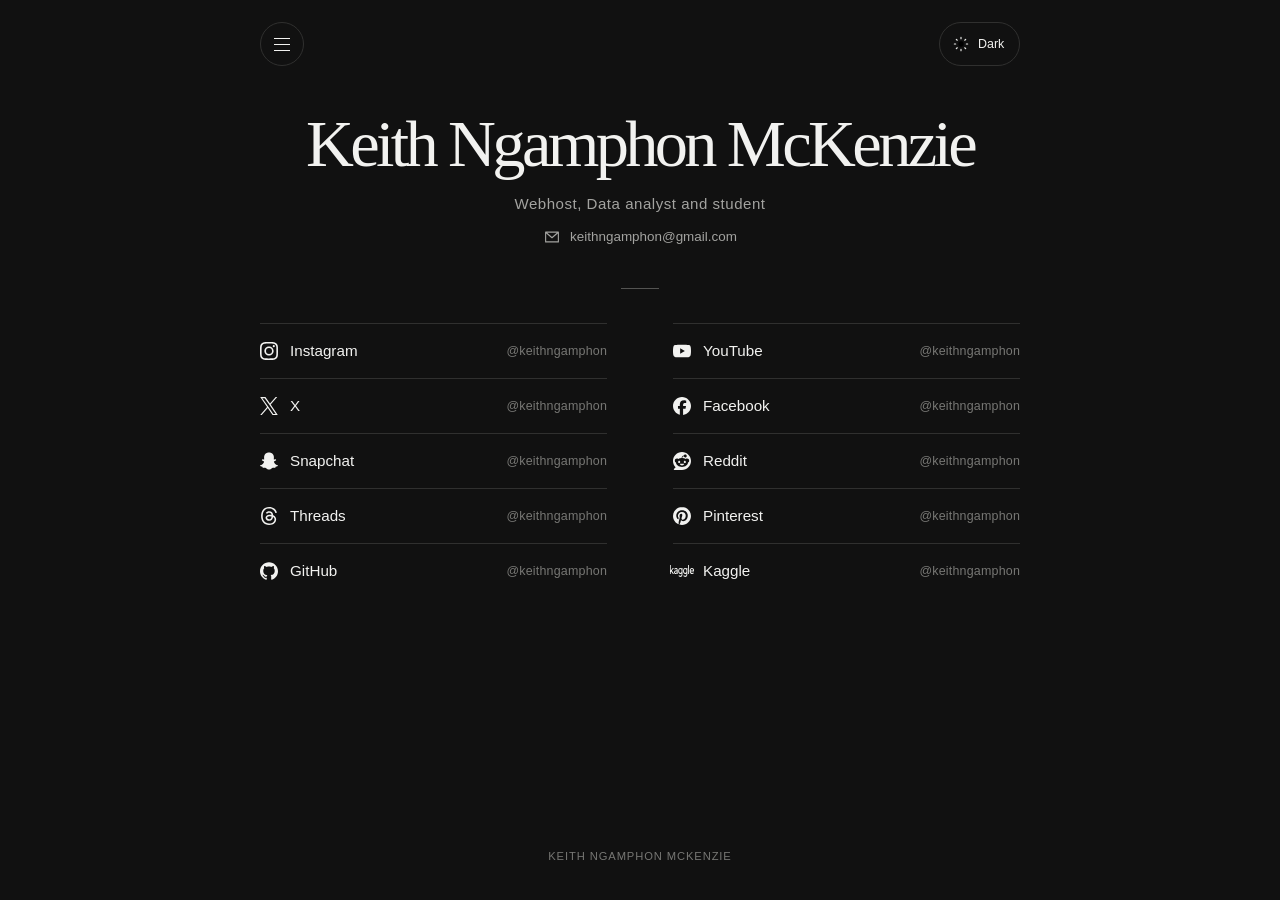
<file: index.html>
<!doctype html>
<html lang="en" data-theme="dark">
<head>
  <meta charset="utf-8"><meta name="viewport" content="width=device-width, initial-scale=1">
  <meta name="theme-color" content="#111111"><meta name="description" content="Links and contact for Keith Ngamphon McKenzie, webhost, data analyst and student.">
  <meta property="og:title" content="Keith Ngamphon McKenzie"><meta property="og:description" content="Webhost, data analyst and student. Find Keith around the web."><meta property="og:type" content="website">
  <link rel="icon" type="image/svg+xml" href="favicon.svg"><link rel="stylesheet" href="site.css"><script type="module" src="site.js"></script>
  <title>Keith Ngamphon McKenzie</title>
</head>
<body>
  <div class="controls">
    <button class="menu-toggle" id="menu-toggle" type="button" aria-label="Open navigation menu" aria-expanded="false" aria-controls="site-menu"><span></span><span></span><span></span></button>
    <button class="theme-toggle" id="theme-toggle" type="button" aria-label="Switch to light theme" title="Switch to light theme">
      <svg class="theme-icon icon-sun" viewBox="0 0 24 24" aria-hidden="true"><circle cx="12" cy="12" r="4"/><path d="M12 2v2m0 16v2M4.93 4.93l1.42 1.42m11.3 11.3 1.42 1.42M2 12h2m16 0h2M4.93 19.07l1.42-1.42m11.3-11.3 1.42-1.42" fill="none" stroke="currentColor" stroke-width="1.7" stroke-linecap="round"/></svg>
      <svg class="theme-icon icon-moon" viewBox="0 0 24 24" aria-hidden="true"><path d="M20.2 15.4A8.5 8.5 0 0 1 8.6 3.8 8.6 8.6 0 1 0 20.2 15.4Z" fill="none" stroke="currentColor" stroke-width="1.7" stroke-linecap="round" stroke-linejoin="round"/></svg><span class="theme-label" id="theme-label">Dark</span>
    </button>
    <nav class="site-menu" id="site-menu" aria-label="Main navigation" hidden><a href="index.html" aria-current="page">Home</a><a href="projects.html">Projects</a><a href="contact.html">Contact</a><a href="about.html">About</a></nav>
  </div>
  <main class="page">
    <header><h1><a class="site-title" href="index.html">Keith Ngamphon McKenzie</a></h1><p class="role">Webhost, Data analyst and student</p>
      <a class="home-email" href="mailto:keithngamphon@gmail.com"><svg class="social-icon" viewBox="0 0 24 24" aria-hidden="true"><path d="M3.5 5.5h17v13h-17zM4 6l8 7 8-7" fill="none" stroke="currentColor" stroke-width="1.5" stroke-linecap="round" stroke-linejoin="round"/></svg><span>keithngamphon@gmail.com</span></a>
    </header>
    <hr class="rule">
    <nav aria-label="Social profiles"><ul class="links">
      <li><a href="https://www.instagram.com/keithngamphon/" target="_blank" rel="noopener noreferrer"><span class="profile-label"><svg class="social-icon" viewBox="0 0 24 24" aria-hidden="true"><use href="./social-icons.svg#icon-instagram"></use></svg><span class="network">Instagram</span></span><span class="handle">@keithngamphon</span></a></li>
      <li><a href="https://www.youtube.com/@keithngamphon" target="_blank" rel="noopener noreferrer"><span class="profile-label"><svg class="social-icon" viewBox="0 0 24 24" aria-hidden="true"><use href="./social-icons.svg#icon-youtube"></use></svg><span class="network">YouTube</span></span><span class="handle">@keithngamphon</span></a></li>
      <li><a href="https://x.com/keithngamphon" target="_blank" rel="noopener noreferrer"><span class="profile-label"><svg class="social-icon" viewBox="0 0 24 24" aria-hidden="true"><use href="./social-icons.svg#icon-x"></use></svg><span class="network">X</span></span><span class="handle">@keithngamphon</span></a></li>
      <li><a href="https://www.facebook.com/keithngamphon" target="_blank" rel="noopener noreferrer"><span class="profile-label"><svg class="social-icon" viewBox="0 0 24 24" aria-hidden="true"><use href="./social-icons.svg#icon-facebook"></use></svg><span class="network">Facebook</span></span><span class="handle">@keithngamphon</span></a></li>
      <li><a href="https://www.snapchat.com/add/keithngamphon" target="_blank" rel="noopener noreferrer"><span class="profile-label"><svg class="social-icon" viewBox="0 0 24 24" aria-hidden="true"><use href="./social-icons.svg#icon-snapchat"></use></svg><span class="network">Snapchat</span></span><span class="handle">@keithngamphon</span></a></li>
      <li><a href="https://www.reddit.com/user/keithngamphon/" target="_blank" rel="noopener noreferrer"><span class="profile-label"><svg class="social-icon" viewBox="0 0 24 24" aria-hidden="true"><use href="./social-icons.svg#icon-reddit"></use></svg><span class="network">Reddit</span></span><span class="handle">@keithngamphon</span></a></li>
      <li><a href="https://www.threads.net/@keithngamphon" target="_blank" rel="noopener noreferrer"><span class="profile-label"><svg class="social-icon" viewBox="0 0 24 24" aria-hidden="true"><use href="./social-icons.svg#icon-threads"></use></svg><span class="network">Threads</span></span><span class="handle">@keithngamphon</span></a></li>
      <li><a href="https://www.pinterest.com/keithngamphon/" target="_blank" rel="noopener noreferrer"><span class="profile-label"><svg class="social-icon" viewBox="0 0 24 24" aria-hidden="true"><use href="./social-icons.svg#icon-pinterest"></use></svg><span class="network">Pinterest</span></span><span class="handle">@keithngamphon</span></a></li>
      <li><a href="https://github.com/keithngamphon" target="_blank" rel="noopener noreferrer"><span class="profile-label"><svg class="social-icon" viewBox="0 0 24 24" aria-hidden="true"><use href="./social-icons.svg#icon-github"></use></svg><span class="network">GitHub</span></span><span class="handle">@keithngamphon</span></a></li>
      <li><a href="https://www.kaggle.com/keithngamphon" target="_blank" rel="noopener noreferrer"><span class="profile-label"><svg class="social-icon social-icon-kaggle" viewBox="0 0 24 24" aria-hidden="true"><use href="./social-icons.svg#icon-kaggle"></use></svg><span class="network">Kaggle</span></span><span class="handle">@keithngamphon</span></a></li>
    </ul></nav>
    <footer>Keith Ngamphon McKenzie</footer>
  </main>
</body>
</html>
</file>
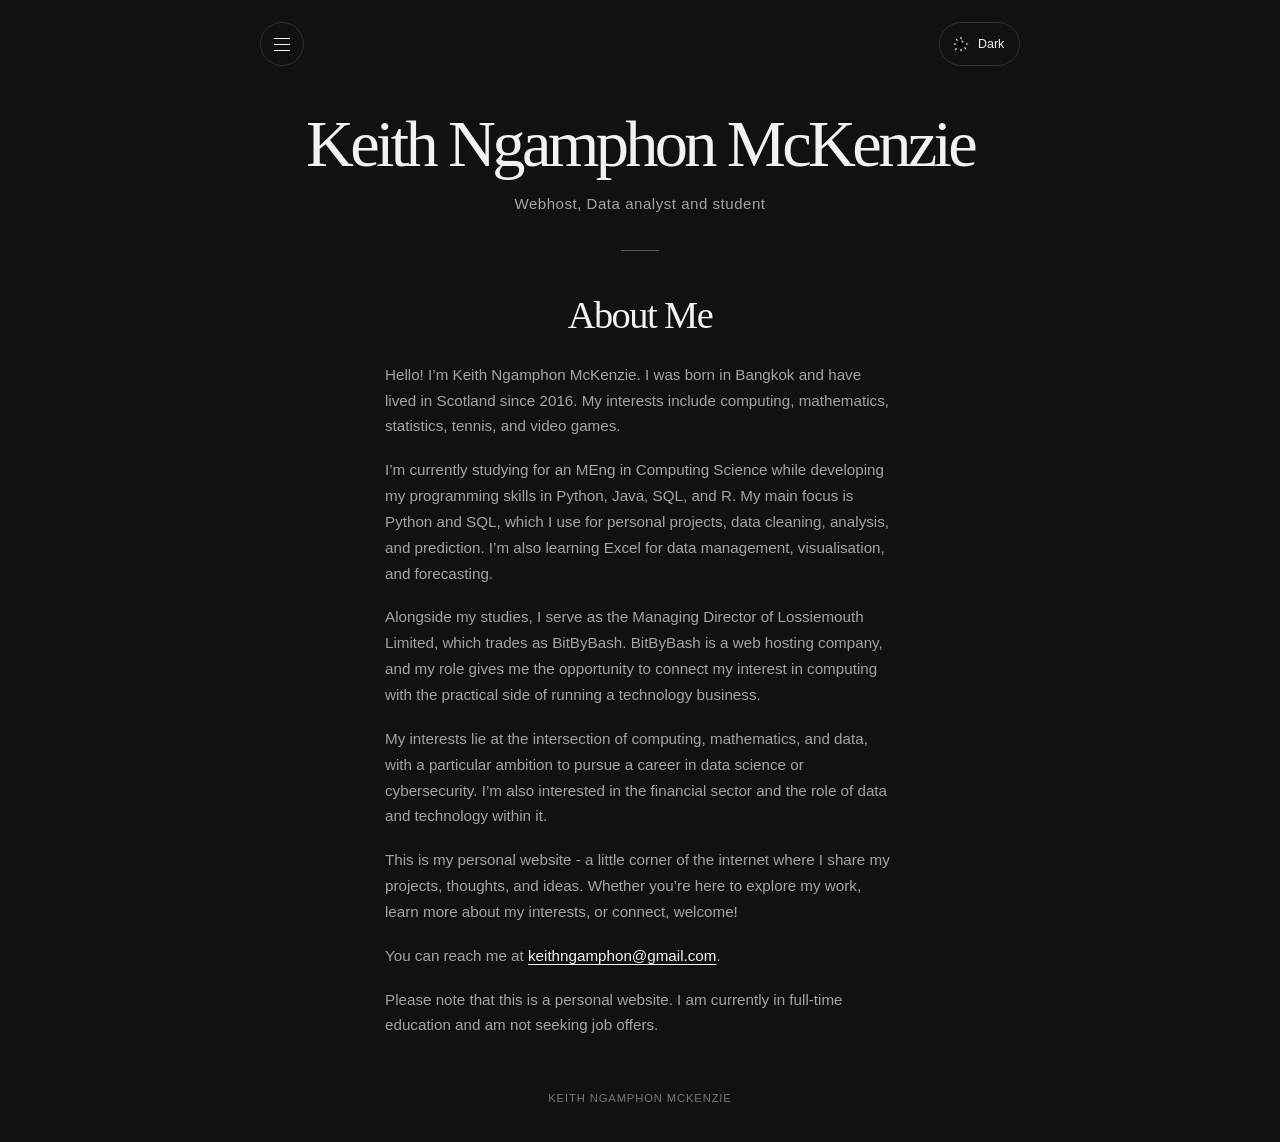
<file: about.html>
<!doctype html>
<html lang="en" data-theme="dark">
<head><meta charset="utf-8"><meta name="viewport" content="width=device-width, initial-scale=1"><meta name="theme-color" content="#111111"><meta name="description" content="About Keith Ngamphon McKenzie, webhost, data analyst and student."><meta property="og:title" content="About — Keith Ngamphon McKenzie"><meta property="og:description" content="About Keith Ngamphon McKenzie, webhost, data analyst and student."><meta property="og:type" content="website"><link rel="icon" type="image/svg+xml" href="favicon.svg"><link rel="stylesheet" href="site.css"><script type="module" src="site.js"></script><title>About — Keith Ngamphon McKenzie</title></head>
<body><div class="controls"><button class="menu-toggle" id="menu-toggle" type="button" aria-label="Open navigation menu" aria-expanded="false" aria-controls="site-menu"><span></span><span></span><span></span></button><button class="theme-toggle" id="theme-toggle" type="button" aria-label="Switch to light theme" title="Switch to light theme"><svg class="theme-icon icon-sun" viewBox="0 0 24 24" aria-hidden="true"><circle cx="12" cy="12" r="4"/><path d="M12 2v2m0 16v2M4.93 4.93l1.42 1.42m11.3 11.3 1.42 1.42M2 12h2m16 0h2M4.93 19.07l-1.42 1.42m11.3-11.3-1.42-1.42" fill="none" stroke="currentColor" stroke-width="1.7" stroke-linecap="round"/></svg><svg class="theme-icon icon-moon" viewBox="0 0 24 24" aria-hidden="true"><path d="M20.2 15.4A8.5 8.5 0 0 1 8.6 3.8 8.6 8.6 0 1 0 20.2 15.4Z" fill="none" stroke="currentColor" stroke-width="1.7" stroke-linecap="round" stroke-linejoin="round"/></svg><span class="theme-label" id="theme-label">Dark</span></button><nav class="site-menu" id="site-menu" aria-label="Main navigation" hidden><a href="index.html">Home</a><a href="projects.html">Projects</a><a href="contact.html">Contact</a><a href="about.html" aria-current="page">About</a></nav></div>
<main class="page"><header><h1><a class="site-title" href="index.html">Keith Ngamphon McKenzie</a></h1><p class="role">Webhost, Data analyst and student</p></header><hr class="rule"><section class="content" aria-labelledby="page-heading"><h2 class="page-heading" id="page-heading">About Me</h2><div class="about-copy"><p>Hello! I’m Keith Ngamphon McKenzie. I was born in Bangkok and have lived in Scotland since 2016. My interests include computing, mathematics, statistics, tennis, and video games.</p><p>I’m currently studying for an MEng in Computing Science while developing my programming skills in Python, Java, SQL, and R. My main focus is Python and SQL, which I use for personal projects, data cleaning, analysis, and prediction. I’m also learning Excel for data management, visualisation, and forecasting.</p><p>Alongside my studies, I serve as the Managing Director of Lossiemouth Limited, which trades as BitByBash. BitByBash is a web hosting company, and my role gives me the opportunity to connect my interest in computing with the practical side of running a technology business.</p><p>My interests lie at the intersection of computing, mathematics, and data, with a particular ambition to pursue a career in data science or cybersecurity. I’m also interested in the financial sector and the role of data and technology within it.</p><p>This is my personal website - a little corner of the internet where I share my projects, thoughts, and ideas. Whether you’re here to explore my work, learn more about my interests, or connect, welcome!</p><p>You can reach me at <a href="mailto:keithngamphon@gmail.com">keithngamphon@gmail.com</a>.</p><p>Please note that this is a personal website. I am currently in full-time education and am not seeking job offers.</p></div></section><footer>Keith Ngamphon McKenzie</footer></main></body></html>
</file>
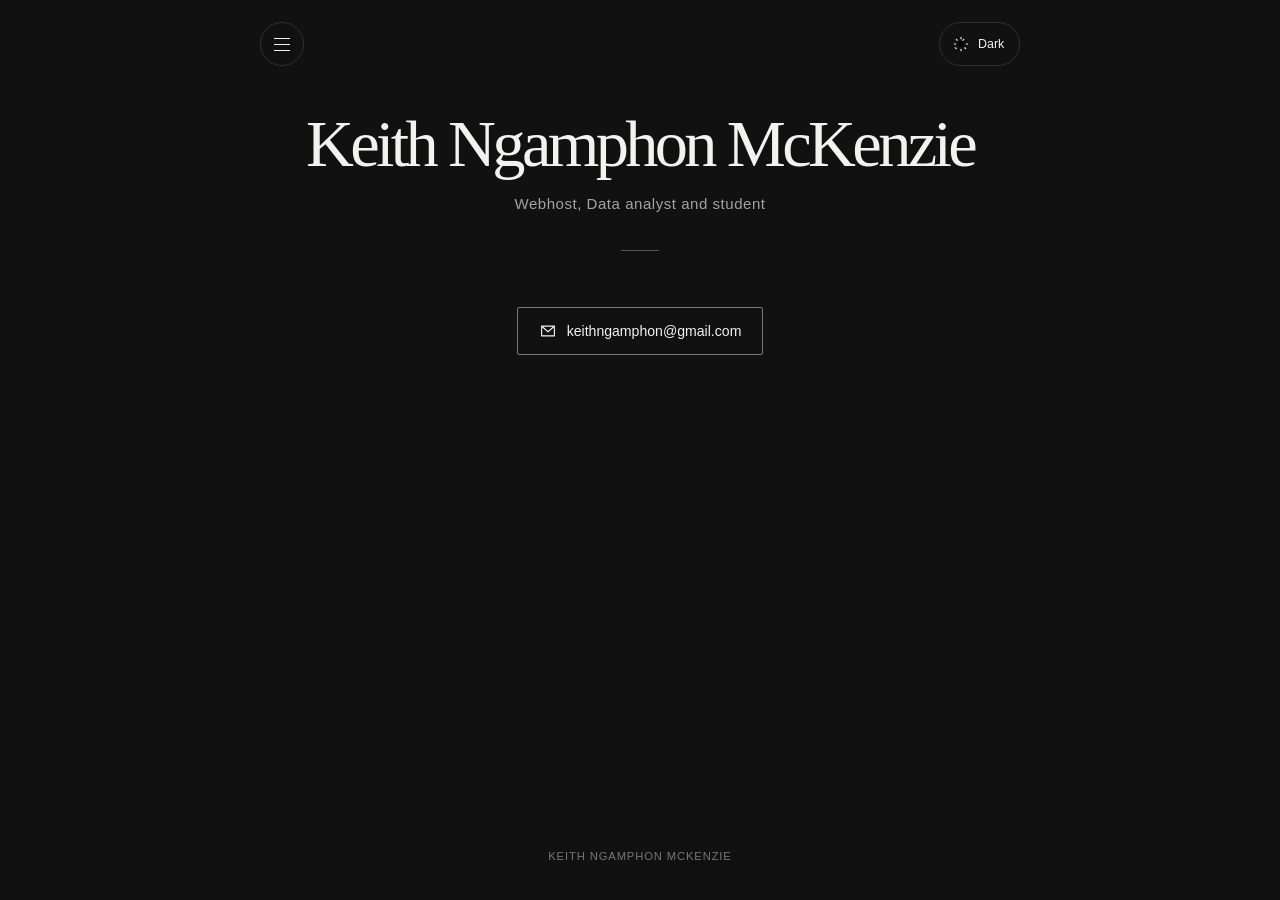
<file: contact.html>
<!doctype html>
<html lang="en" data-theme="dark">
<head><meta charset="utf-8"><meta name="viewport" content="width=device-width, initial-scale=1"><meta name="theme-color" content="#111111"><meta name="description" content="Contact Keith Ngamphon McKenzie by email."><meta property="og:title" content="Contact — Keith Ngamphon McKenzie"><meta property="og:description" content="Contact Keith Ngamphon McKenzie by email."><meta property="og:type" content="website"><link rel="icon" type="image/svg+xml" href="favicon.svg"><link rel="stylesheet" href="site.css"><script type="module" src="site.js"></script><title>Contact — Keith Ngamphon McKenzie</title></head>
<body><div class="controls"><button class="menu-toggle" id="menu-toggle" type="button" aria-label="Open navigation menu" aria-expanded="false" aria-controls="site-menu"><span></span><span></span><span></span></button><button class="theme-toggle" id="theme-toggle" type="button" aria-label="Switch to light theme" title="Switch to light theme"><svg class="theme-icon icon-sun" viewBox="0 0 24 24" aria-hidden="true"><circle cx="12" cy="12" r="4"/><path d="M12 2v2m0 16v2M4.93 4.93l1.42 1.42m11.3 11.3 1.42 1.42M2 12h2m16 0h2M4.93 19.07l-1.42-1.42m11.3-11.3 1.42-1.42" fill="none" stroke="currentColor" stroke-width="1.7" stroke-linecap="round"/></svg><svg class="theme-icon icon-moon" viewBox="0 0 24 24" aria-hidden="true"><path d="M20.2 15.4A8.5 8.5 0 0 1 8.6 3.8 8.6 8.6 0 1 0 20.2 15.4Z" fill="none" stroke="currentColor" stroke-width="1.7" stroke-linecap="round" stroke-linejoin="round"/></svg><span class="theme-label" id="theme-label">Dark</span></button><nav class="site-menu" id="site-menu" aria-label="Main navigation" hidden><a href="index.html">Home</a><a href="projects.html">Projects</a><a href="contact.html" aria-current="page">Contact</a><a href="about.html">About</a></nav></div>
<main class="page"><header><h1><a class="site-title" href="index.html">Keith Ngamphon McKenzie</a></h1><p class="role">Webhost, Data analyst and student</p></header><hr class="rule"><section class="content contact-content" aria-label="Email contact"><a class="email" href="mailto:keithngamphon@gmail.com"><svg class="social-icon" viewBox="0 0 24 24" aria-hidden="true"><path d="M3.5 5.5h17v13h-17zM4 6l8 7 8-7" fill="none" stroke="currentColor" stroke-width="1.5" stroke-linecap="round" stroke-linejoin="round"/></svg><span>keithngamphon@gmail.com</span></a></section><footer>Keith Ngamphon McKenzie</footer></main></body></html>
</file>
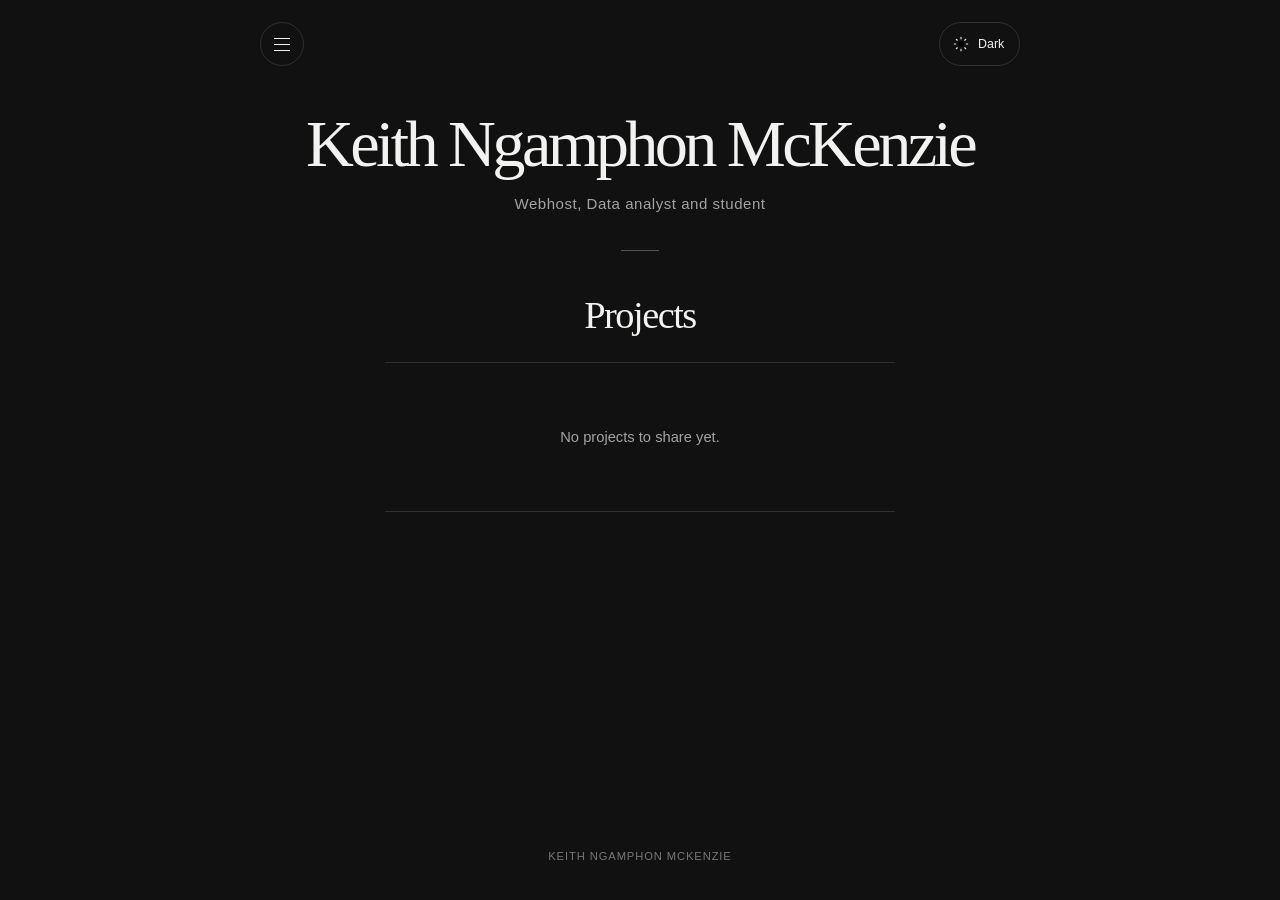
<file: projects.html>
<!doctype html>
<html lang="en" data-theme="dark">
<head><meta charset="utf-8"><meta name="viewport" content="width=device-width, initial-scale=1"><meta name="theme-color" content="#111111"><meta name="description" content="Projects by Keith Ngamphon McKenzie."><meta property="og:title" content="Projects — Keith Ngamphon McKenzie"><meta property="og:description" content="Projects by Keith Ngamphon McKenzie."><meta property="og:type" content="website"><link rel="icon" type="image/svg+xml" href="favicon.svg"><link rel="stylesheet" href="site.css"><script type="module" src="site.js"></script><title>Projects — Keith Ngamphon McKenzie</title></head>
<body><div class="controls"><button class="menu-toggle" id="menu-toggle" type="button" aria-label="Open navigation menu" aria-expanded="false" aria-controls="site-menu"><span></span><span></span><span></span></button><button class="theme-toggle" id="theme-toggle" type="button" aria-label="Switch to light theme" title="Switch to light theme"><svg class="theme-icon icon-sun" viewBox="0 0 24 24" aria-hidden="true"><circle cx="12" cy="12" r="4"/><path d="M12 2v2m0 16v2M4.93 4.93l1.42 1.42m11.3 11.3 1.42 1.42M2 12h2m16 0h2M4.93 19.07l1.42-1.42m11.3-11.3 1.42-1.42" fill="none" stroke="currentColor" stroke-width="1.7" stroke-linecap="round"/></svg><svg class="theme-icon icon-moon" viewBox="0 0 24 24" aria-hidden="true"><path d="M20.2 15.4A8.5 8.5 0 0 1 8.6 3.8 8.6 8.6 0 1 0 20.2 15.4Z" fill="none" stroke="currentColor" stroke-width="1.7" stroke-linecap="round" stroke-linejoin="round"/></svg><span class="theme-label" id="theme-label">Dark</span></button><nav class="site-menu" id="site-menu" aria-label="Main navigation" hidden><a href="index.html">Home</a><a href="projects.html" aria-current="page">Projects</a><a href="contact.html">Contact</a><a href="about.html">About</a></nav></div>
<main class="page"><header><h1><a class="site-title" href="index.html">Keith Ngamphon McKenzie</a></h1><p class="role">Webhost, Data analyst and student</p></header><hr class="rule"><section class="content" aria-labelledby="page-heading"><h2 class="page-heading" id="page-heading">Projects</h2><div class="empty-state">No projects to share yet.</div></section><footer>Keith Ngamphon McKenzie</footer></main></body></html>
</file>
<file: site.css>
:root {
  color-scheme: dark; --page-bg: #111; --foreground: #f2f2f0; --muted: #a3a3a0;
  --subtle: #777774; --divider: #30302f; --rule: #545452; --button-border: #777774;
  --halo: rgba(255,255,255,.035); font-family: -apple-system, BlinkMacSystemFont, "Segoe UI", sans-serif;
  background: var(--page-bg); color: var(--foreground); font-synthesis: none;
  text-rendering: optimizeLegibility; -webkit-font-smoothing: antialiased; -moz-osx-font-smoothing: grayscale;
}
:root[data-theme="light"] {
  color-scheme: light; --page-bg: #f7f7f5; --foreground: #171716; --muted: #666662;
  --subtle: #747470; --divider: #ddddd9; --rule: #b9b9b4; --button-border: #888883; --halo: rgba(0,0,0,.035);
}
* { box-sizing: border-box; }
body { min-width: 320px; min-height: 100vh; margin: 0; color: var(--foreground); background: var(--page-bg); transition: color 180ms ease, background-color 180ms ease; }
.controls { position: absolute; inset: 0 0 auto; height: 70px; pointer-events: none; z-index: 5; }
.menu-toggle, .theme-toggle { position: absolute; top: 22px; z-index: 3; min-height: 44px; border: 1px solid var(--divider); background: var(--page-bg); color: var(--foreground); font: inherit; cursor: pointer; pointer-events: auto; transition: border-color 150ms ease, color 150ms ease; }
.menu-toggle { left: max(22px, calc((100vw - 760px) / 2)); width: 44px; display: flex; flex-direction: column; align-items: center; justify-content: center; gap: 5px; border-radius: 50%; }
.menu-toggle span { width: 16px; height: 1px; background: currentColor; transition: transform 150ms ease, opacity 150ms ease; }
.menu-toggle[aria-expanded="true"] span:first-child { transform: translateY(6px) rotate(45deg); }
.menu-toggle[aria-expanded="true"] span:nth-child(2) { opacity: 0; }
.menu-toggle[aria-expanded="true"] span:last-child { transform: translateY(-6px) rotate(-45deg); }
.theme-toggle { right: max(22px, calc((100vw - 760px) / 2)); min-height: 44px; padding: 0 13px; display: inline-flex; align-items: center; gap: 9px; border-radius: 999px; font-size: .78rem; }
.menu-toggle:hover, .theme-toggle:hover { border-color: var(--foreground); }
.menu-toggle:focus-visible, .theme-toggle:focus-visible, .site-menu a:focus-visible { outline: 2px solid var(--foreground); outline-offset: 4px; }
.theme-icon { width: 16px; height: 16px; flex: none; }
:root[data-theme="dark"] .icon-sun { display: block; }
:root[data-theme="dark"] .icon-moon { display: none; }
:root[data-theme="light"] .icon-sun { display: none; }
:root[data-theme="light"] .icon-moon { display: block; }
.theme-label { min-width: 28px; text-align: left; }
.menu-backdrop { position: fixed; inset: 0; z-index: 1; padding: 0; border: 0; background: rgba(0,0,0,.44); opacity: 0; cursor: default; pointer-events: auto; transition: opacity 360ms ease; }
.menu-backdrop[hidden] { display: none; }
.menu-backdrop.is-open { opacity: 1; }
.site-menu { position: fixed; inset: 0 auto 0 0; z-index: 2; width: min(400px, calc(100vw - 38px)); padding: clamp(80px, 14vh, 142px) clamp(28px, 7vw, 58px) 40px; display: flex; flex-direction: column; justify-content: center; border: 0; border-right: 1px solid var(--divider); background: var(--page-bg); box-shadow: 18px 0 55px rgba(0,0,0,.14); counter-reset: menu-link; transform: translate3d(-102%,0,0); opacity: .97; pointer-events: auto; transition: transform 420ms cubic-bezier(.2,.8,.2,1), opacity 300ms ease; }
.site-menu[hidden] { display: none; }
.site-menu.is-open { transform: translate3d(0,0,0); opacity: 1; }
.site-menu::before { margin-bottom: 25px; color: var(--subtle); content: "Navigate"; font-size: .68rem; letter-spacing: .2em; text-transform: uppercase; }
.site-menu a { min-height: 72px; display: grid; grid-template-columns: 30px 1fr auto; align-items: center; gap: 14px; border-bottom: 1px solid var(--divider); color: var(--foreground); font-family: "Iowan Old Style", "Palatino Linotype", "Book Antiqua", Georgia, serif; font-size: clamp(1.45rem,4vw,1.8rem); text-decoration: none; opacity: 0; transform: translateX(-14px); transition: opacity 240ms ease, transform 300ms cubic-bezier(.2,.8,.2,1); }
.site-menu.is-open a { opacity: 1; transform: translateX(0); }
.site-menu.is-open a:nth-of-type(1) { transition-delay: 55ms; }
.site-menu.is-open a:nth-of-type(2) { transition-delay: 105ms; }
.site-menu.is-open a:nth-of-type(3) { transition-delay: 155ms; }
.site-menu.is-open a:nth-of-type(4) { transition-delay: 205ms; }
.site-menu a::before { counter-increment: menu-link; content: counter(menu-link, decimal-leading-zero); color: var(--subtle); font-family: -apple-system, BlinkMacSystemFont, "Segoe UI", sans-serif; font-size: .66rem; letter-spacing: .06em; }
.site-menu a::after { color: var(--muted); content: "↗"; font-family: -apple-system, BlinkMacSystemFont, "Segoe UI", sans-serif; font-size: .9rem; opacity: 0; transform: translate(-5px,5px); transition: opacity 180ms ease, transform 180ms ease; }
.site-menu a[aria-current="page"]::after { content: "CURRENT"; font-size: .55rem; letter-spacing: .12em; opacity: .72; transform: none; }
.site-menu a:last-child { border-bottom: 0; }
.site-menu.is-open a:hover { opacity: .68; transform: translateX(5px); }
.site-menu a:hover::after { opacity: 1; transform: translate(0,0); }
.page { width: min(100% - 40px, 760px); min-height: 100vh; margin-inline: auto; padding: clamp(68px, 12vh, 112px) 0 38px; display: flex; flex-direction: column; }
header { text-align: center; }
h1 { margin: 0; font-family: "Iowan Old Style", "Palatino Linotype", "Book Antiqua", Georgia, serif; font-size: clamp(2.45rem, 7.2vw, 4.15rem); font-weight: 400; letter-spacing: -.055em; line-height: 1.08; }
.site-title { color: inherit; text-decoration: underline; text-decoration-color: transparent; text-decoration-thickness: 1px; text-underline-offset: .12em; transition: text-decoration-color 150ms ease; }
.site-title:hover { text-decoration-color: var(--rule); }
.site-title:focus-visible { outline: 2px solid var(--foreground); outline-offset: 5px; border-radius: 2px; }
.role { margin: 15px 0 0; color: var(--muted); font-size: .94rem; letter-spacing: .035em; }
.home-email { margin-top: 16px; display: inline-flex; align-items: center; gap: 9px; color: var(--muted); font-size: .84rem; text-decoration: none; transition: color 150ms ease; }
.home-email:hover { color: var(--foreground); }
.home-email:focus-visible, .links a:focus-visible, .email:focus-visible { outline: 2px solid var(--foreground); outline-offset: 4px; border-radius: 2px; }
.social-icon { width: 18px; height: 18px; flex: none; color: currentColor; }
.rule { width: 38px; height: 1px; margin: 38px auto 34px; border: 0; background: var(--rule); }
.links { display: grid; grid-template-columns: repeat(2, minmax(0, 1fr)); column-gap: clamp(24px, 7vw, 66px); margin: 0; padding: 0; list-style: none; }
.links li { border-top: 1px solid var(--divider); }
.links a { min-height: 54px; display: flex; align-items: center; justify-content: space-between; gap: 14px; color: var(--foreground); text-decoration: none; transition: opacity 150ms ease, transform 150ms ease; }
.links a:hover { opacity: .7; transform: translateX(3px); }
.profile-label { min-width: 0; display: inline-flex; align-items: center; gap: 12px; }
.network { font-size: .95rem; }
.handle { color: var(--subtle); font-size: .78rem; letter-spacing: .015em; }
.social-icon-kaggle { transform: scale(1.35, 1.7); }
.content { width: min(100%, 510px); margin: 8px auto 0; }
.page-heading { margin: 0 0 25px; font-family: "Iowan Old Style", "Palatino Linotype", "Book Antiqua", Georgia, serif; font-size: clamp(1.8rem, 5vw, 2.4rem); font-weight: 400; letter-spacing: -.04em; text-align: center; }
.about-copy { max-width: 510px; margin: 0 auto; color: var(--muted); font-size: .95rem; line-height: 1.7; text-align: left; }
.about-copy p { margin: 0 0 18px; }
.about-copy p:last-child { margin-bottom: 0; }
.about-copy a { color: var(--foreground); text-decoration-thickness: 1px; text-underline-offset: 3px; }
.empty-state { min-height: 150px; display: grid; place-items: center; border-top: 1px solid var(--divider); border-bottom: 1px solid var(--divider); color: var(--muted); font-size: .92rem; text-align: center; }
.contact-content { display: flex; justify-content: center; margin-top: 22px; }
.email { min-height: 48px; padding: 0 21px; display: inline-flex; align-items: center; justify-content: center; gap: 10px; border: 1px solid var(--button-border); border-radius: 2px; color: var(--foreground); font-size: .88rem; text-decoration: none; transition: background-color 150ms ease, color 150ms ease; }
.email:hover { background: var(--foreground); color: var(--page-bg); }
footer { margin-top: auto; padding-top: 54px; color: var(--subtle); text-align: center; font-size: .7rem; letter-spacing: .08em; text-transform: uppercase; }
@media (max-width: 540px) { .page { width: min(100% - 44px, 390px); padding-top: 74px; } .links { grid-template-columns: 1fr; } .links a { min-height: 52px; } .theme-toggle { top: 16px; right: 20px; } .menu-toggle { top: 16px; left: 20px; } .rule { margin-top: 34px; margin-bottom: 29px; } }
@media (prefers-reduced-motion: reduce) { *, *::before, *::after { transition-duration: .01ms !important; animation-duration: .01ms !important; animation-iteration-count: 1 !important; scroll-behavior: auto !important; } }
</file>
